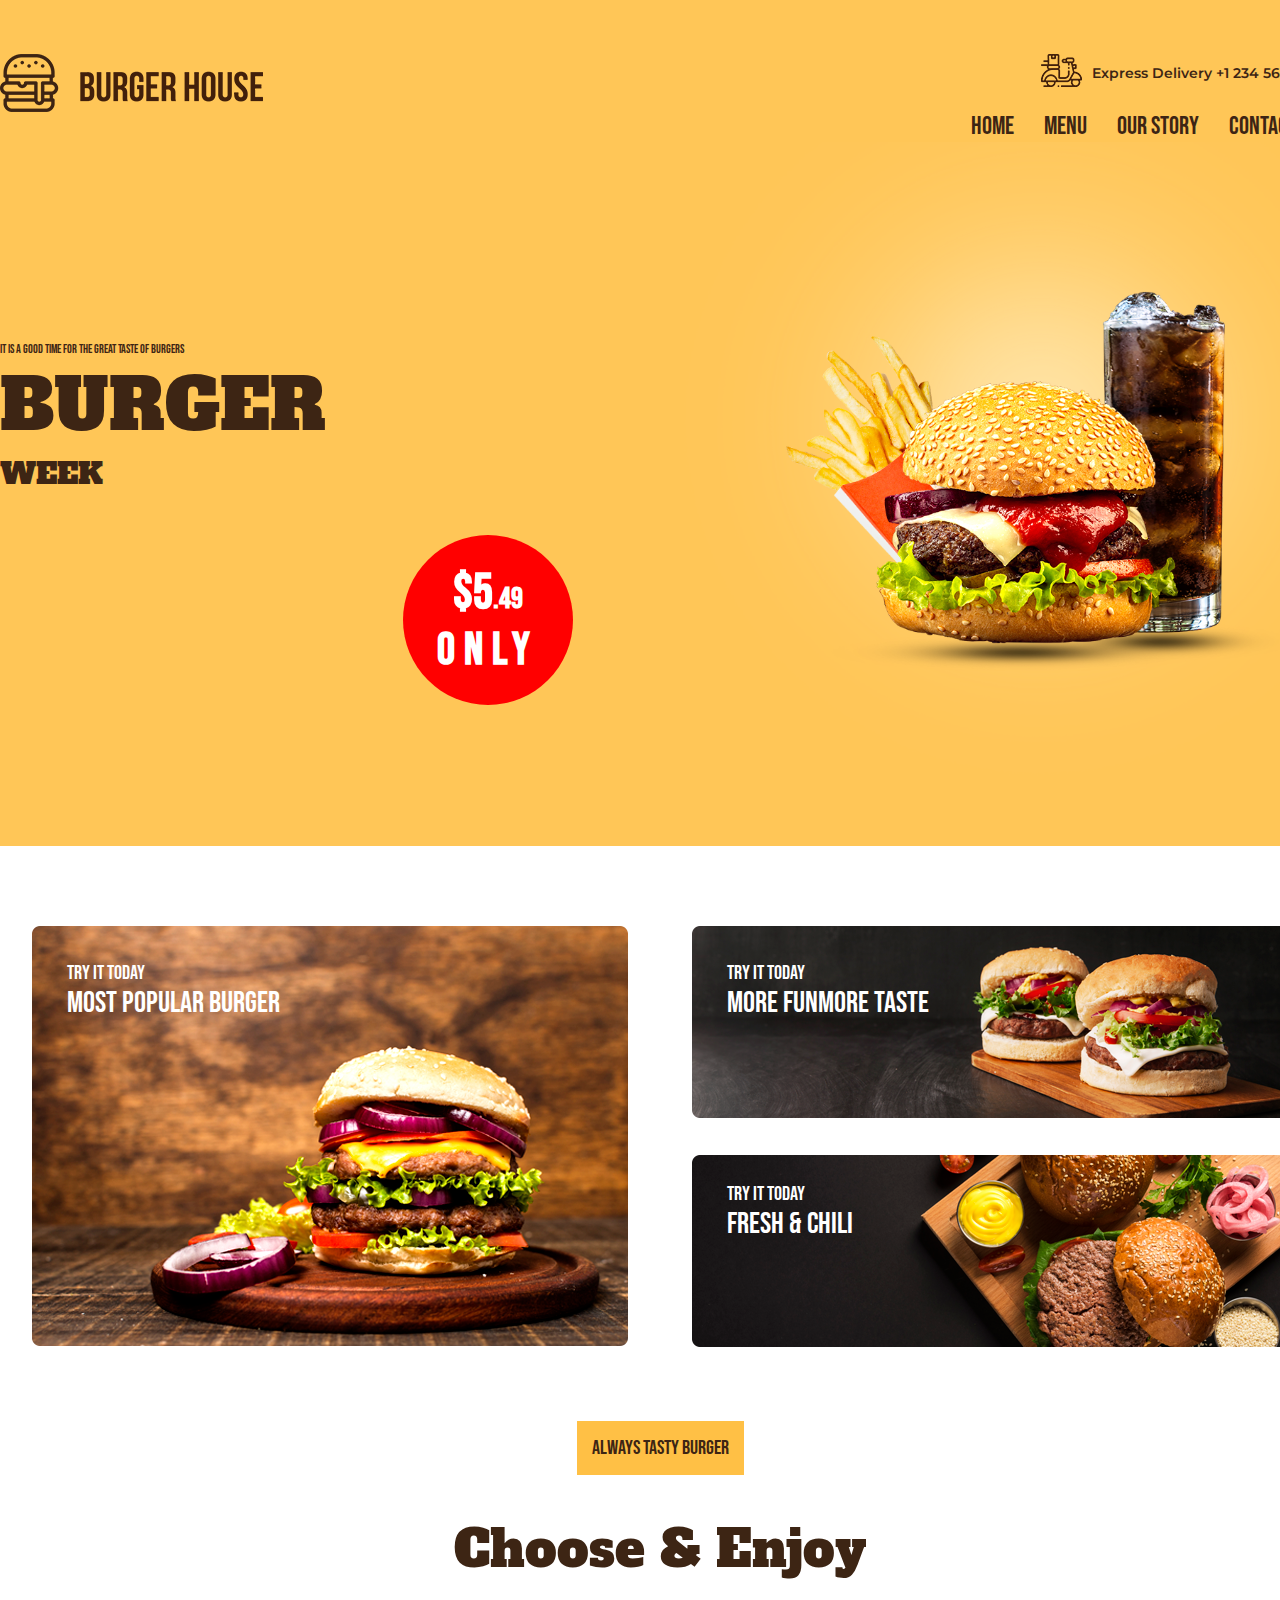
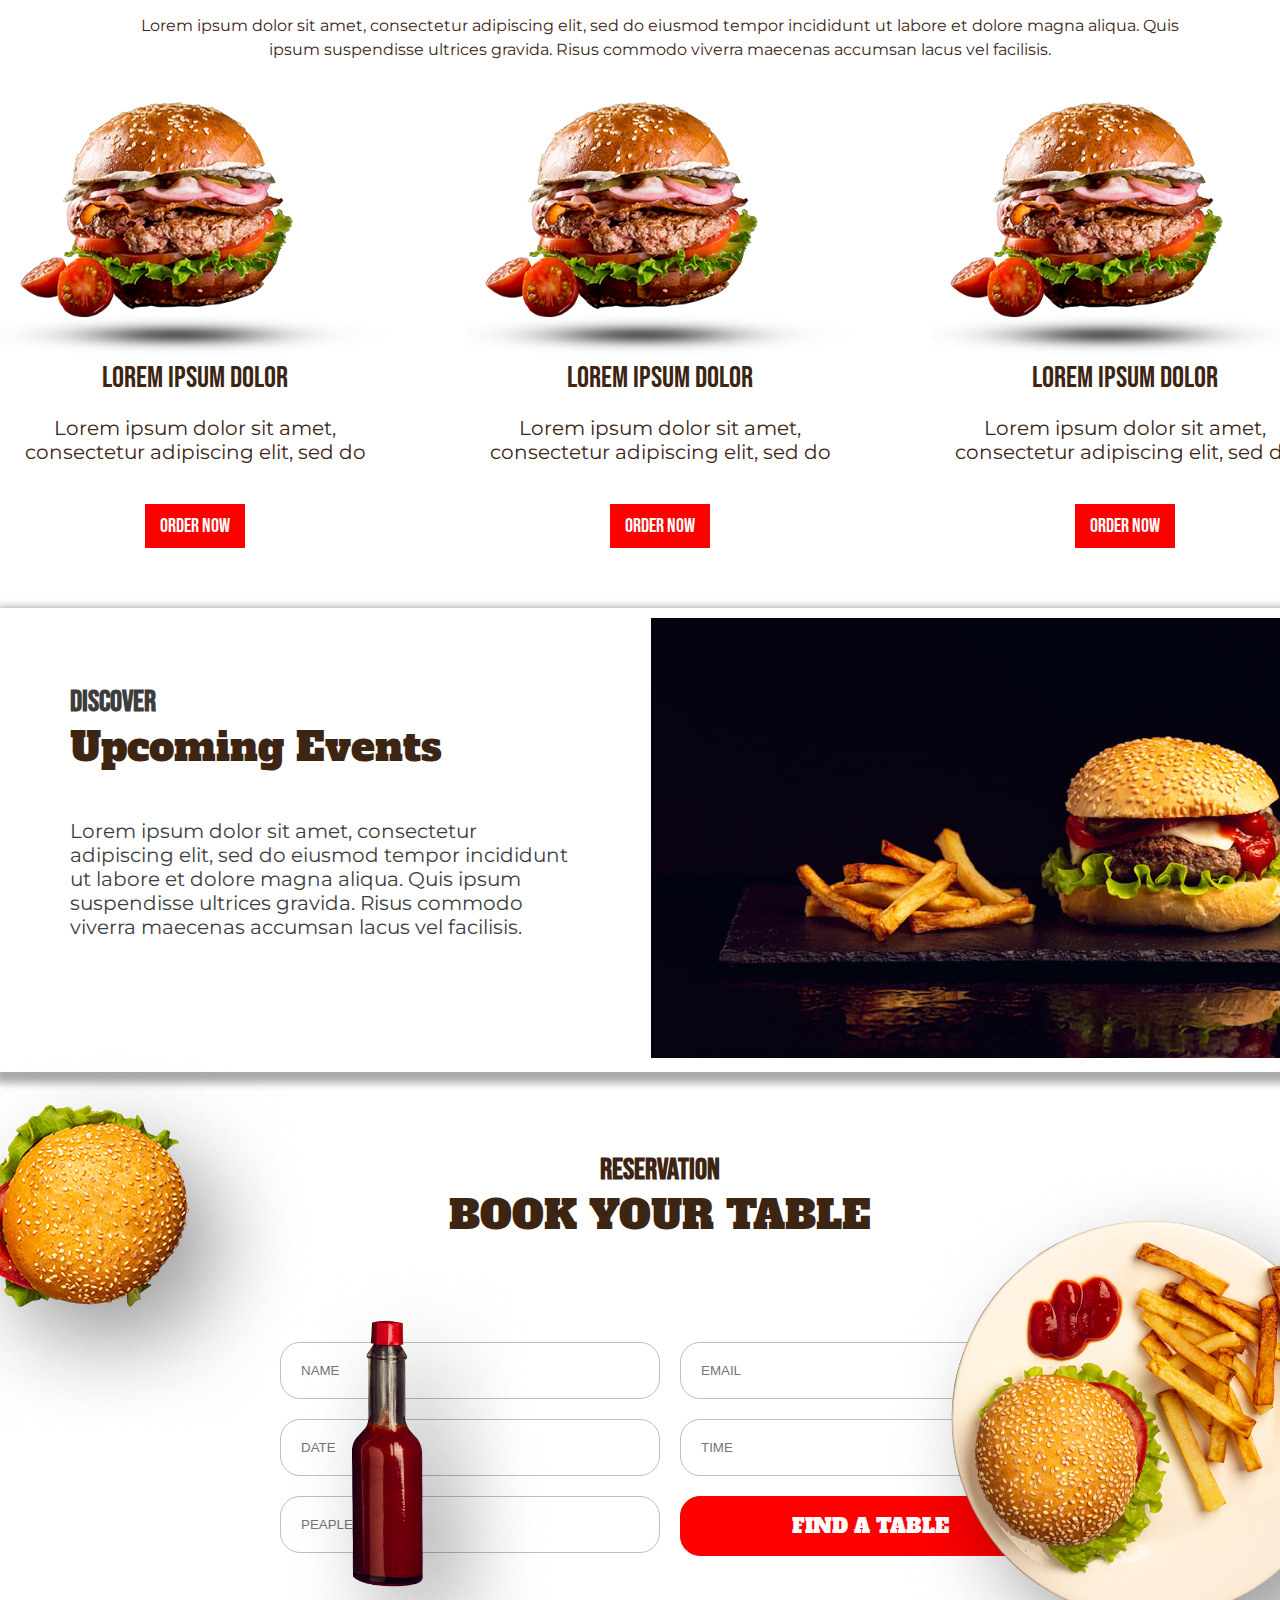
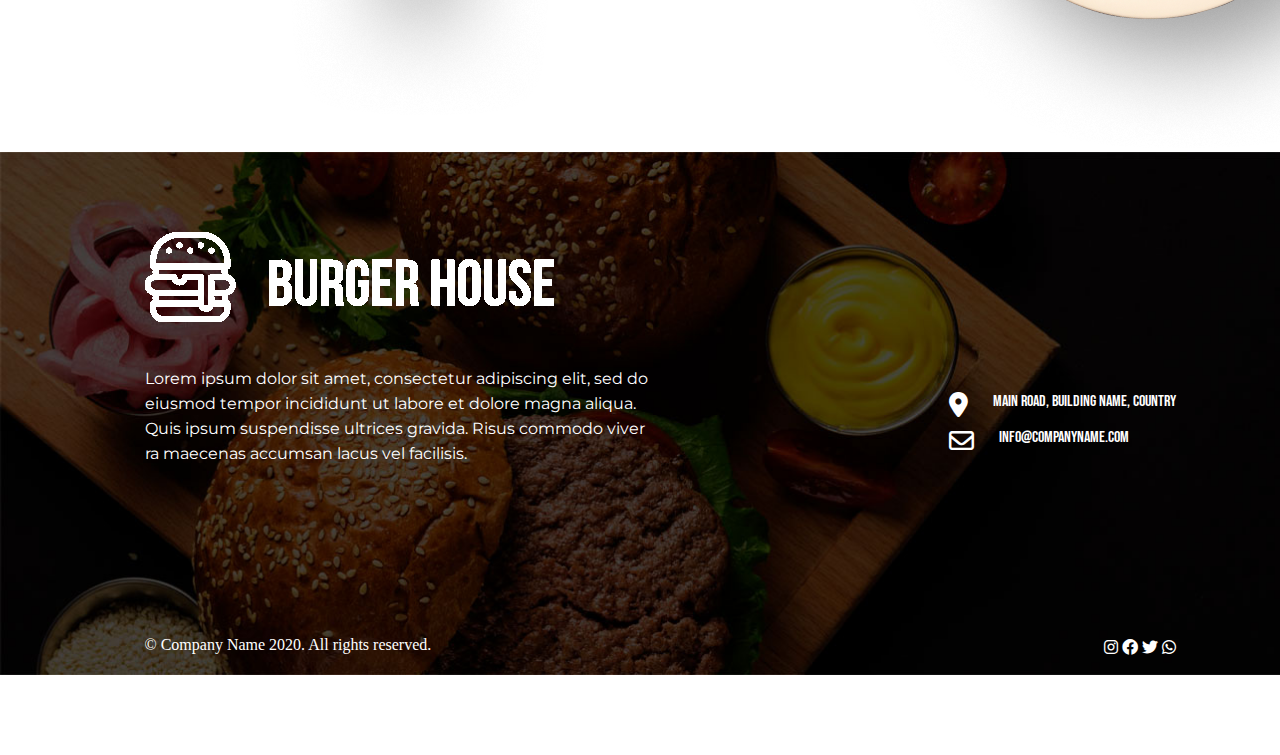
<file: Food-cut/index.html>
<!DOCTYPE html>
<html lang="en">
<head>
    <meta charset="UTF-8">
    <meta http-equiv="X-UA-Compatible" content="IE=edge">
    <meta name="viewport" content="width=device-width, initial-scale=1.0">
    <!-- GOOGLE FONTS--------- -->
    <link rel="preconnect" href="https://fonts.googleapis.com">
    <link rel="preconnect" href="https://fonts.gstatic.com" crossorigin>
    <link href="https://fonts.googleapis.com/css2?family=Alfa+Slab+One&family=Bebas+Neue&family=Montserrat:wght@300;400;500;600;700;800&display=swap" rel="stylesheet">
    <title>Food-Cut</title>
    <link rel="stylesheet" href="css/all.min.css">
    <link rel="stylesheet" href="css/style.css">
</head>
<body>
    <!-- ----------NAVBAR PART START---------- -->
<nav id="navbar">
    <div class="container">
        <div class="nav-wrapper">
            <div class="nav-left">
                <img src="images/LOGO.png" alt="LOGO">
            </div>
            <div class="nav-right">
                <div class="right-logo-wrapper">
                    <div class="right-logo">
                        <img src="images/LOGO2.png" alt="">  
                    </div>
                    <div class="right-logo-text">
                        <p>Express Delivery +1 234 567 890</p>
                    </div>
                </div>
                <div class="nav-item">
                    <ul>
                        <li><a href="">HOME</a></li>
                        <li><a href="">Menu</a></li>
                        <li><a href="">Our Story  </a></li>
                        <li><a href="">Contact Us</a></li> 
                    </ul>
                </div>
            </div>
        </div>
    </div>
</nav>
<!-- ----------NAVBAR PART END---------- -->    

<!-- ---------BANNER PART START---------- -->
<section id="banner">
    <div class="container">
        <div class="banner-wrapper">
            <div class="banner-left">
                <p>It is a good time for the great taste of burgers</p>
                <h1>Burger</h1>
                <h4>Week</h4>
            </div>
            <div class="banner-right">
                <div class="banner-img">
                    <img src="images/coc.png" alt="">
                </div>
            </div>
        </div>
    </div>
</section>
<!-- ---------BANNER PART END---------- --> 


<!-- ---------PRICE PART START---------- --> 
<section id="price">
    <div class="container">
        <div class="overly">
            <div class="number">
                <p> <span>$5</span>.49</p> 
                <h2> Only</h2>
            </div>
        </div>
    </div>
</section>


<!-- ---------PRICE PART END---------- --> 



  
<!-- ----------TODAY PART START---------- -->
<section id="today">
    <div class="container">
        <div class="today-wrapper">
            <div class="today-left">
                <div class="left-img">
                    <img src="images/part-2.png" alt="part">
                    
                </div>
                <div class="left-img-text">
                    <h4>Try it today</h4>
                    <p>Most Popular Burger</p>
                </div>
            </div>
            <div class="today-right">
               <div class="right-img-1">
                <img src="images/part-21.png" alt="">
                
               </div>
               <div class="left-img-text">
                <h4>Try it today</h4>
                <p>More funmore taste</p>
            </div>
                <div class="saifullah">
                    <div class="right-img-2">
                        <img src="images/part-23.png" alt="">
                    </div>
                    <div class="left-img-text-bottom">
                            <h4>Try it today</h4>
                            <p> Fresh & Chili</p>
                    </div>
                </div>
            </div>
        </div>
    </div>
</section>
<!-- ----------TODAY PART END---------- -->   

<!-- ----------ENJOY PART START---------- -->
<section id="enjoy">
    <div class="container">
        <div class="text-btn">
            <button><a href="#"> Always Tasty Burger </a></button>
            <h2>Choose & Enjoy</h2>
            <p>Lorem ipsum dolor sit amet, consectetur adipiscing elit, sed do eiusmod tempor incididunt ut labore et dolore magna aliqua. Quis ipsum suspendisse ultrices gravida. Risus commodo viverra maecenas accumsan lacus vel facilisis. </p>
        </div>
    </div>
</section>

<!-- ----------ENJOY PART END---------- -->   
<!-- ----------ORDER PART START---------- -->
<section id="brger">
    <div class="container">

        <div class="burger-wrapper">
            <div class="burger-item">
                <div class="burger-img">
                    <img src="images/burger.png" alt="">
                </div>
                <div class="burger-text">
                    <h2>Lorem ipsum dolor</h2>
                    <p>Lorem ipsum dolor sit amet, consectetur adipiscing elit, sed do</p>
                    <button><a href="#">Order Now</a></button>
                </div>
            </div>  
            <div class="burger-item">
                <div class="burger-img">
                    <img src="images/burger.png" alt="">
                </div>
                <div class="burger-text">
                    <h2>Lorem ipsum dolor</h2>
                    <p>Lorem ipsum dolor sit amet, consectetur adipiscing elit, sed do</p>
                    <button><a href="#">Order Now</a></button>
                </div>
            </div>
            <div class="burger-item">
                <div class="burger-img">
                    <img src="images/burger.png" alt="">
                </div>
                <div class="burger-text">
                    <h2>Lorem ipsum dolor</h2>
                    <p>Lorem ipsum dolor sit amet, consectetur adipiscing elit, sed do</p>
                    <button><a href="#">Order Now</a></button>
                </div>
            </div>
        </div>
    </div>
</section>
    
<!-- ----------ORDER PART END---------- -->
<!-- ----------DISCOVER PART START---------- -->
<section id="discover">
    <div class="container">
        <div class="shadow">
            <div class="shadow-wrapper">
                <div class="shadow-text">
                    <h5>Discover</h5>
                    <h2>Upcoming Events</h2>
                    <p>Lorem ipsum dolor sit amet, consectetur adipiscing elit, sed do eiusmod tempor incididunt ut labore et dolore magna aliqua. Quis ipsum suspendisse ultrices gravida. Risus commodo viverra maecenas accumsan lacus vel facilisis. </p>
                </div>
                <div class="shadow-img">
                    <img src="images/img-Recovered.jpg" alt="">
                </div>
            </div>
        </div>
    </div>
</section>
    
<!-- ----------DISCOVER PART END---------- -->
<!-- ----------BOOK PART START---------- -->
    <section id="book">
        <div class="container">
            <div class="book-text">
                <h5>Reservation</h5>
                <h2>Book your table</h2>
            </div>
            <form action="">
                <div class="input-row">
                    <div class="input-grup">
                        <input type="text" placeholder="NAME">
                    </div>
                    <div class="input-grup">
                        <input type="email" placeholder="EMAIL">
                    </div>
                </div>
                <div class="input-row">
                    <div class="input-grup">
                        <input type="text" placeholder="DATE">
                    </div>
                    <div class="input-grup">
                        <input type="text" placeholder="TIME">
                    </div>
                </div>
                <div class="input-row">
                    <div class="input-grup">
                        <input type="number" placeholder="PEAPLE">
                    </div>
                    <div class="input-grup">
                        <button class="input-btn"><a href="">  Find A Table   </a></button>
                    </div>
                </div>
            </form>
        </div>
            <div class="left-book-img">
                <img src="images/book1.png" alt="book1">
            </div> 
            <div class="meddil-book-img">
                <img src="images/book2.png" alt="book1">
            </div>
            <div class="right-book-img">
                <img src="images/book3.png" alt="book1">
            </div>
    </section>
<!-- ----------BOOK PART END---------- -->
<!-- ----------FOOTER PART START---------- -->

    <footer id="footer">
        <div class="container">
            <div class="footer-img">
               <div class="footer-wrapper">
                <div class="footer-left">
                    <div class="left-logo">
                        <img src="images/bottom-logo.png" alt="">
                    </div>
                    <div class="left-text">
                        <p>Lorem ipsum dolor sit amet, consectetur adipiscing elit, sed do eiusmod tempor incididunt ut labore et dolore magna aliqua. Quis ipsum suspendisse ultrices gravida. Risus commodo viver ra maecenas accumsan lacus vel facilisis. </p>
                        <span>© Company Name 2020. All rights reserved.</span>
                    </div>
               </div>
               <div class="footer-right">
                    <div class="icon-wrapper">
                        <div class="location-icon">
                            <i class="fa-solid fa-location-dot"></i>
                        </div>
                        <div class="location-ditails">
                            <p>Main Road, Building Name, Country</p>
                        </div>
                    </div>
                    <div class="icon-wrapper">
                        <div class="location-icon">
                            <i class="fa-regular fa-envelope"></i>
                        </div>
                        <div class="location-ditails">
                            <p>info@companyname.com</p>
                        </div>
                    </div>
                    <div class="icon-part">
                        <i class="fa-brands fa-instagram"></i>
                        <i class="fa-brands fa-facebook"></i>
                        <i class="fa-brands fa-twitter"></i>
                        <i class="fa-brands fa-whatsapp"></i>
                    </div>   
               </div>
               </div>
            </div>
        </div>
    </footer>
<!-- ----------FOOTER PART END---------- -->
    
</body>
</html>
</file>
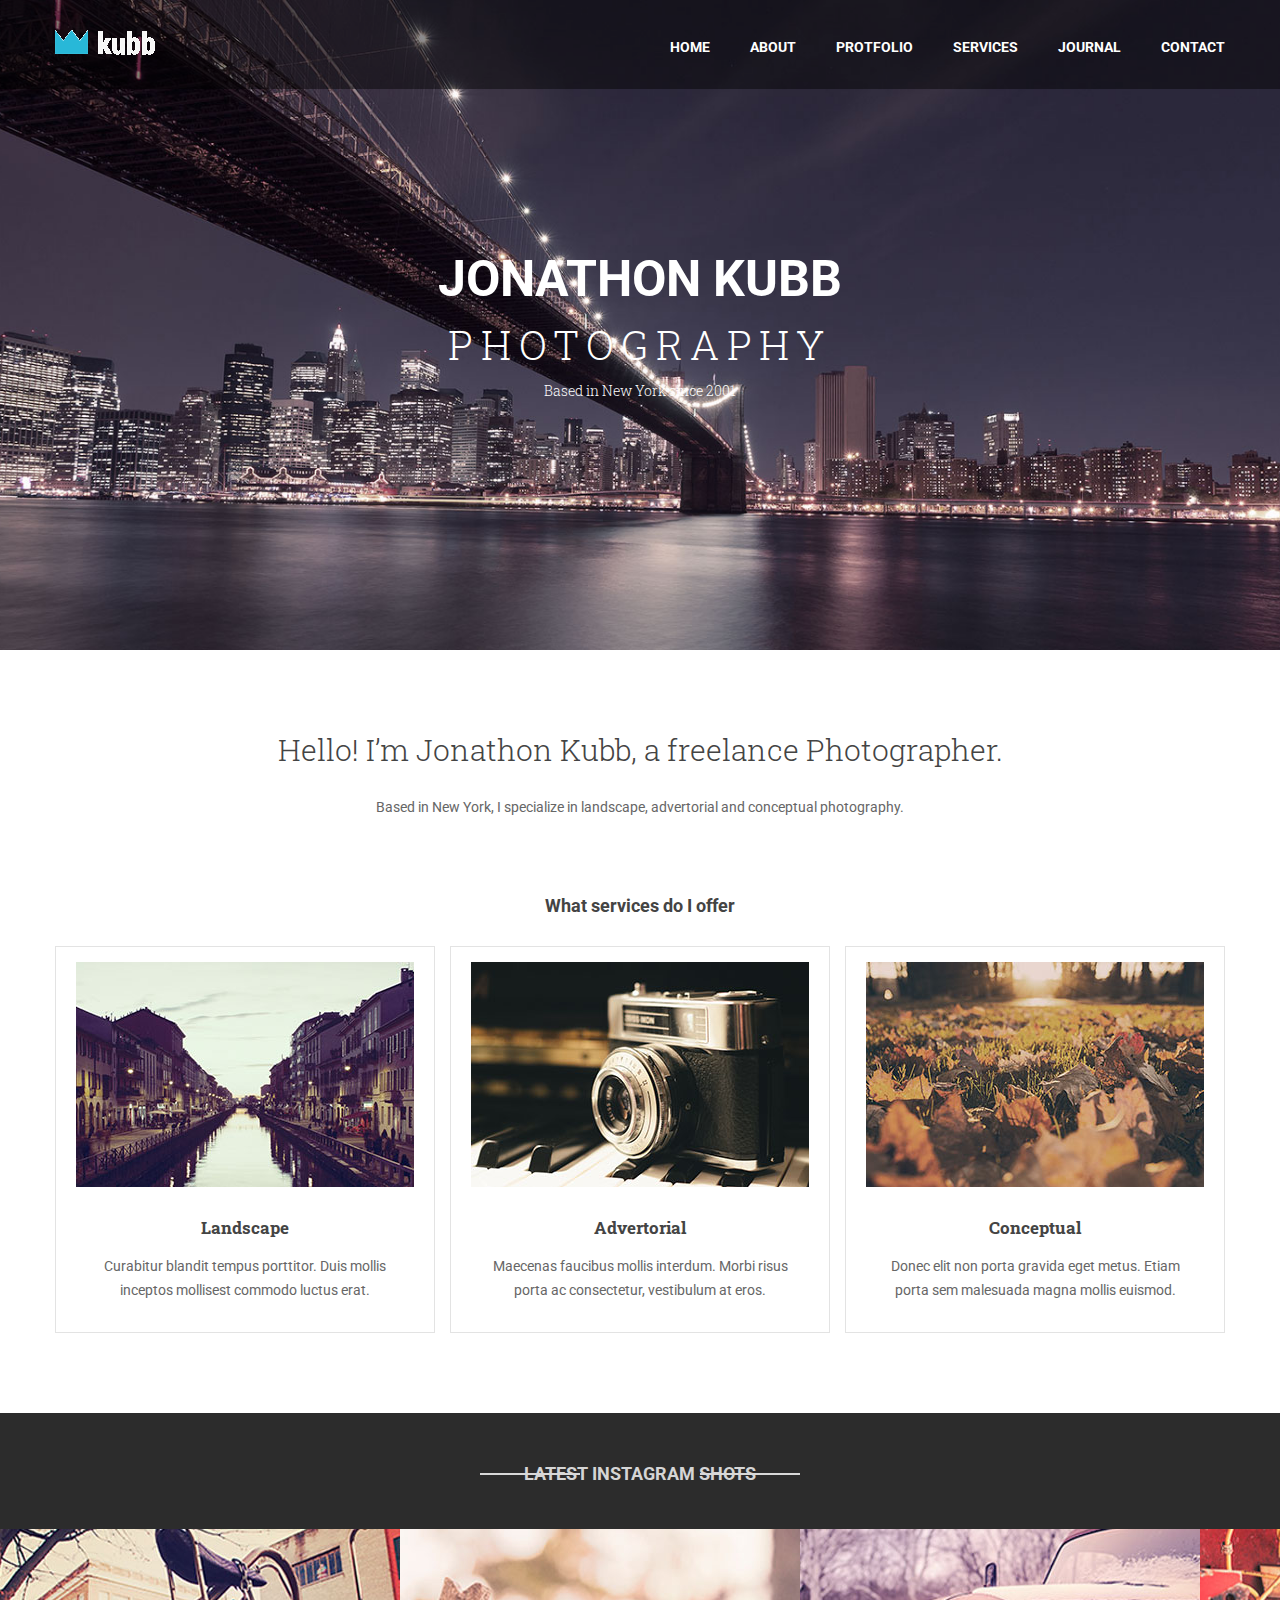
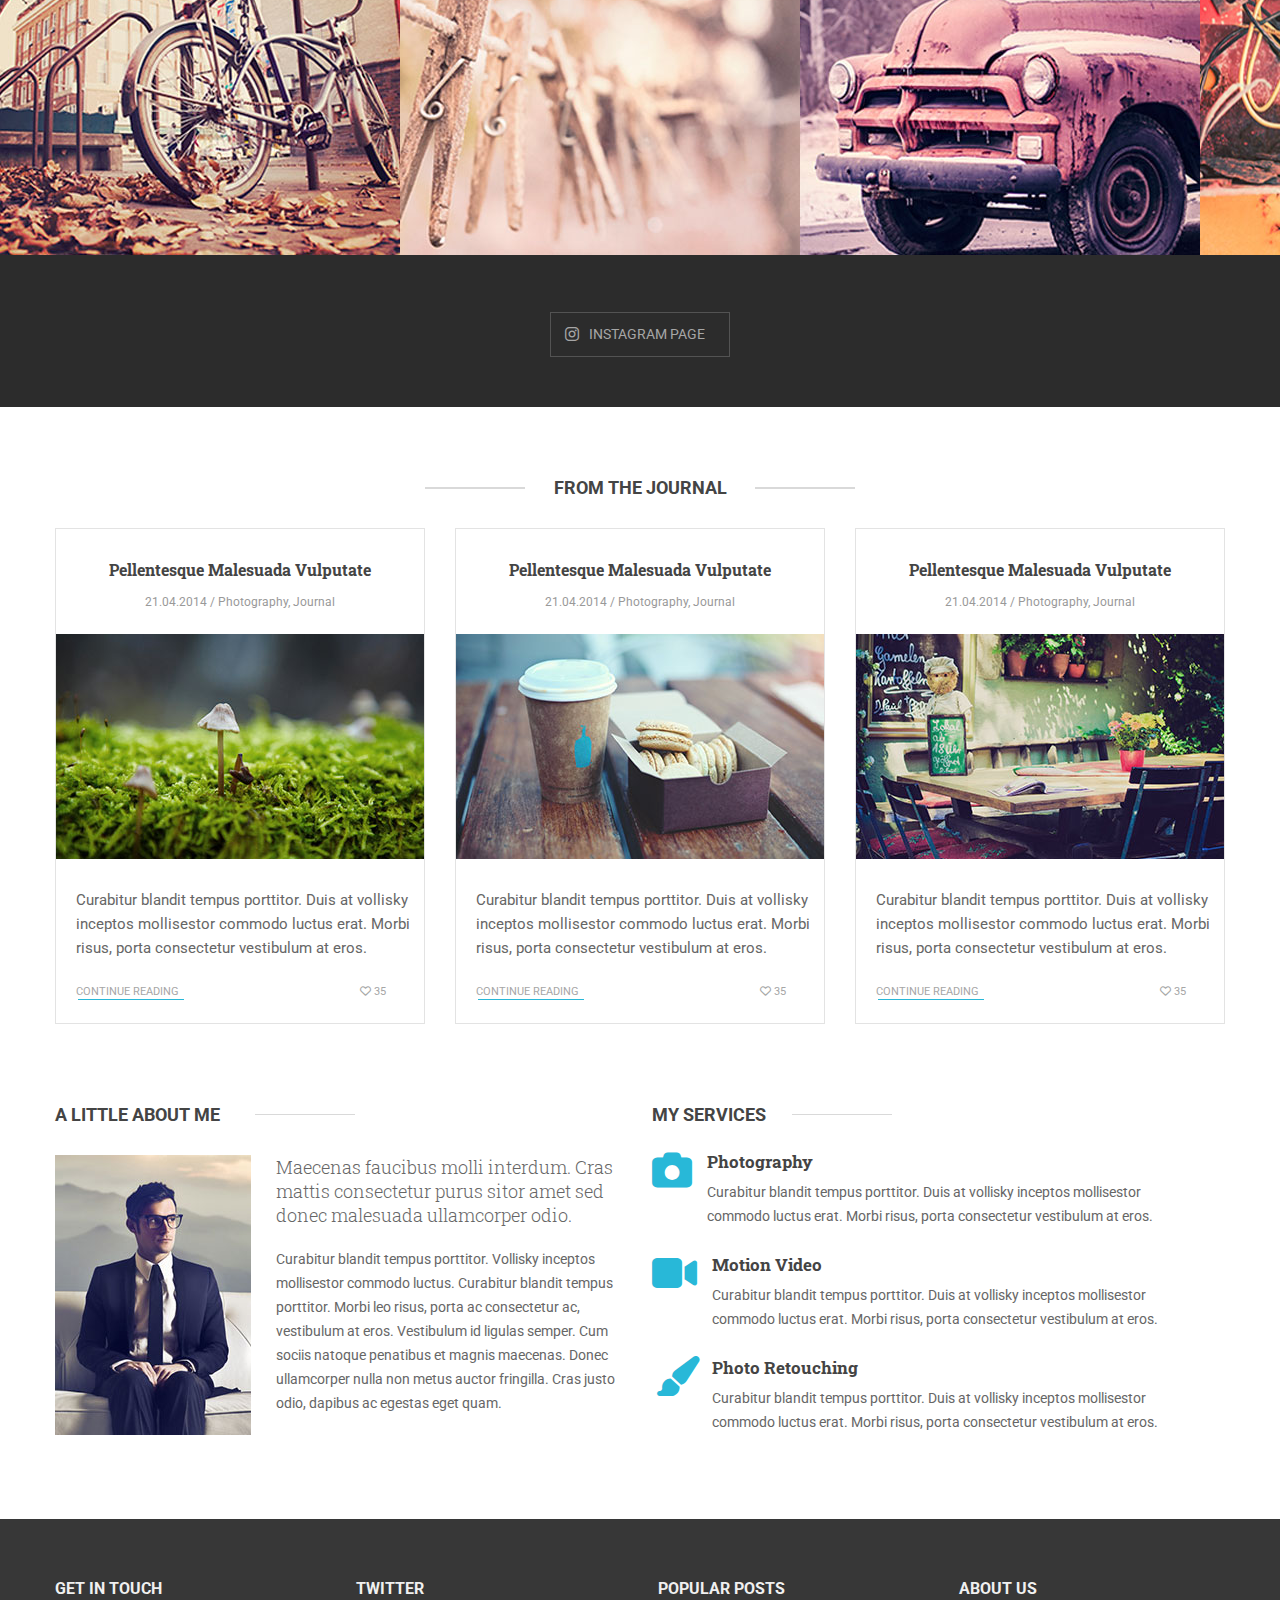
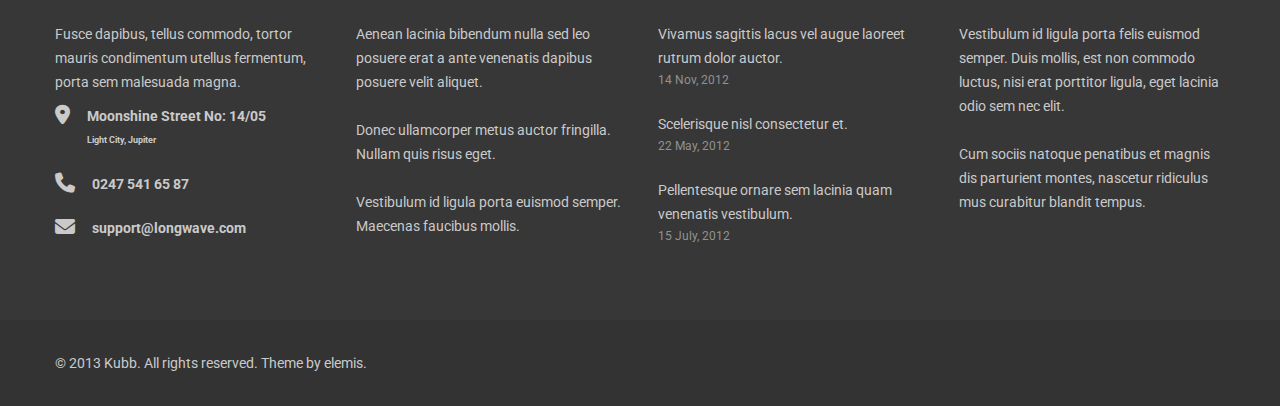
<file: kubb-project/index.html>
<!DOCTYPE html>
<html lang="en">
<head>
    <meta charset="UTF-8">
    <meta http-equiv="X-UA-Compatible" content="IE=edge">
    <meta name="viewport" content="width=device-width, initial-scale=1.0">
    <title>Kubb</title>
    <!-- GOOGLE FONT -->
    <link rel="preconnect" href="https://fonts.googleapis.com">
    <link rel="preconnect" href="https://fonts.gstatic.com" crossorigin>
    <link href="https://fonts.googleapis.com/css2?family=Roboto+Slab:wght@300;400;500;600;700;800&family=Roboto:wght@300;  400;500;700;900&display=swap" rel="stylesheet">
    <link rel="stylesheet" href="css/style.css">
    <link rel="stylesheet" href="css/all.min.css">
    </head>
<body>


<!-- ==========----MENUBAR PART START-----======== -->
        <section id="navbar">
            <div class="container">
              <div class="nav-wrapper">
                <div class="nav-logo">
                    <img src="images/kubb-(logo).png" alt="kubb-(logo)">
                </div>
                <div class="nav-menu">
                    <ul>
                        <li> <a href="">HOME</a> </li>
                        <li> <a href="">ABOUT</a> </li>
                        <li> <a href="">PROTFOLIO</a> </li>
                        <li> <a href="">SERVICES</a> </li>
                        <li> <a href="">JOURNAL</a> </li>
                        <li> <a href="">CONTACT</a> </li>
                    </ul>
                </div>
              </div>

            </div>
        </section>
<!-- ==========----MENUBAR PART END-----======== -->  
<!-- ==========----BACKGROUND PART START-----======== -->
        <section id="background">
            <div class="container">
                <div class="bg-text">
                    <h1>Jonathon Kubb</h1>
                    <h3>Photography</h3>
                    <p>Based in New York since 2001</p>
                </div>
            </div>
        </section>
<!-- ==========----BACKGROUND PART END-----======== -->        
        
<!-- ==========----HELLO PART START-----======== -->
        <section id="hello">
            <div class="container">
                <div class="hello-text">
                    <h2>Hello! I’m Jonathon Kubb, a freelance Photographer.</h2>
                    <p>Based in New York, I specialize in landscape, advertorial and conceptual photography. </p>
                </div>
            </div>
        </section>
<!-- ==========----HELLO PART END-----======== -->   

<!-- ==========----SERVICES PART START-----======== -->
        <section id="services">
            <div class="container">
                <div class="service-top">
                    <h2>What services do I offer</h2>
                </div>
                <div class="service-wrapper">
                    <div class="service-part">
                        <div class="service-img">
                            <img src="images/kubb-(service).jpg" alt="kubb-(service)">
                        </div>
                        <div class="service-details">
                            <h2>Landscape</h2>
                            <p>Curabitur blandit tempus porttitor. Duis mollis inceptos mollisest commodo luctus erat. </p>
                        </div>
                    </div>
                    <div class="service-part">
                        <div class="service-img">
                            <img src="images/kubb-(service2).jpg" alt="kubb-(service)">
                        </div>
                        <div class="service-details">
                            <h2>Advertorial </h2>
                            <p>Maecenas faucibus mollis interdum. Morbi risus porta ac consectetur, vestibulum at eros. </p>
                        </div>
                    </div>
                    <div class="service-part">
                        <div class="service-img">
                            <img src="images/kubb-(service3).jpg" alt="kubb-(service)">
                        </div>
                        <div class="service-details">
                            <h2>Conceptual</h2>
                            <p>Donec elit non porta gravida eget metus. Etiam porta sem malesuada magna mollis euismod. </p>
                        </div>
                    </div>
                </div>

            </div>
        </section>
        <!-- ==========----SERVICES PART END-----======== -->
        <!-- ==========----INSTAGRAM PART START-----======== -->

        <section id="instagram">
            <div class="latest">
                <h2>Latest ınstagram shots</h2>
                <div class="aftar">

                </div>
            </div>
            <div class="instagram-img">
                <img src="images/kubb-(instagram1).jpg" alt="kubb-(instagram1)">
                <img src="images/kubb-(instagram2).jpg" alt="kubb-(instagram2)">
                <img src="images/kubb-(instagram3).jpg" alt="kubb-(instagram3)">
                <img src="images/kubb-(instagram4).jpg" alt="kubb-(instagram4)">
            </div>
            <div class="instagram-logo">
                <div class="ins-wrapper">
                    <i class="fa-brands fa-instagram"></i>
                    <h3>Instagram page</h3>
                </div>

            </div>

        </section>
        <!-- ==========----INSTAGRAM PART END-----======== -->
         <!-- ==========----FROM PART START-----======== -->
         <section id="from">
            <div class="container">
                <div class="journal">
                    <h2>From the Journal</h2>
                    <div class="aftar">

                    </div>
                </div>
               <div class="form-part-wrapper">
                <div class="from-part">
                    <div class="from-1st">
                        <h2>Pellentesque  Malesuada Vulputate</h2>
                        <p>21.04.2014  /  Photography, Journal</p>
                    </div>
                    <div class="from-img">
                        <img src="images/kubb-(form1).jpg" alt="kubb-(form1)">
                    </div>
                    <div class="form-2nd">
                        <p>Curabitur blandit tempus porttitor. Duis at vollisky inceptos mollisestor commodo luctus erat. Morbi  risus, porta consectetur vestibulum at eros.</p>
                    </div>
                    <div class="form-icon-wrapper">
                        <div class="form-bottom">
                            <p> Continue Reading</p>
                            <div class="form-after">
    
                                
                            </div>
                        </div>
                        <div class="form-icon">
                            <i class="fa-sharp fa-regular fa-heart"></i>
                            <span>35</span>
                        </div>
                    </div>
                
                </div>
                <div class="from-part">
                    <div class="from-1st">
                        <h2>Pellentesque  Malesuada Vulputate</h2>
                        <p>21.04.2014  /  Photography, Journal</p>
                    </div>
                    <div class="from-img">
                        <img src="images/kubb-(from2).jpg" alt="kubb-(from2)">
                    </div>
                    <div class="form-2nd">
                        <p>Curabitur blandit tempus porttitor. Duis at vollisky inceptos mollisestor commodo luctus erat. Morbi  risus, porta consectetur vestibulum at eros.</p>
                    </div>
                    <div class="form-icon-wrapper">
                        <div class="form-bottom">
                            <p> Continue Reading</p>
                            <div class="form-after">
    
                                
                            </div>
                        </div>
                        <div class="form-icon">
                            <i class="fa-sharp fa-regular fa-heart"></i>
                            <span>35</span>
                        </div>
                    </div>
                
                </div>
                <div class="from-part">
                    <div class="from-1st">
                        <h2>Pellentesque  Malesuada Vulputate</h2>
                        <p>21.04.2014  /  Photography, Journal</p>
                    </div>
                    <div class="from-img">
                        <img src="images/kubb-(from3).jpg" alt="kubb-(from3)">
                    </div>
                    <div class="form-2nd">
                        <p>Curabitur blandit tempus porttitor. Duis at vollisky inceptos mollisestor commodo luctus erat. Morbi  risus, porta consectetur vestibulum at eros.</p>
                    </div>
                    <div class="form-icon-wrapper">
                        <div class="form-bottom">
                            <p> Continue Reading</p>
                            <div class="form-after">
    
                                
                            </div>
                        </div>
                        <div class="form-icon">
                            <i class="fa-sharp fa-regular fa-heart"></i>
                            <span>35</span>
                        </div>
                    </div>
                
                </div>
               </div>
            </div>
            
         </section>
<!-- ==========----FROM PART END-----======== -->

<!-- ==========----ABOUT ME PART START-----======== -->
         <section id="about">
            <div class="container">
                <div class="about-part-wrapper">
                    <div class="about-part">
                        <div class="about-me">
                            <h2>A little about me</h2>
                            <div class="me-after">
                            
                            </div>
                        </div>
                     <div class="about-me-wrapper">
                        <div class="about-img">
                            <img src="images/kubb-(me).jpg" alt="">
                        </div>
                        <div class="me-details">
                            <h3>Maecenas faucibus molli interdum. Cras mattis consectetur purus sitor amet sed donec malesuada ullamcorper odio.</h3>
                            <p>Curabitur blandit tempus porttitor. Vollisky inceptos mollisestor commodo luctus. Curabitur blandit tempus porttitor. Morbi leo risus, porta ac consectetur ac, vestibulum at eros. Vestibulum id ligulas semper. Cum sociis natoque penatibus et magnis maecenas. Donec ullamcorper nulla non metus auctor fringilla. Cras justo odio, dapibus ac egestas eget quam.</p>
                        </div>
                     </div>
                    </div> 
                    <div class="about-part">
                        <div class="my-service">
                            <h2>My Services</h2>
                            <div class="my-after">
                            
                            </div>
                        </div>
                    <div class="photograph-wrapper">
                        <div class="photo-icon">
                            <i class="fa-solid fa-camera"></i>
                         </div>
                         <div class="photograph">
                            <h3>Photography</h3>
                            <p> Curabitur blandit tempus porttitor. Duis at vollisky inceptos mollisestor commodo luctus erat. Morbi  risus, porta consectetur vestibulum at eros.</p>
                         </div>
                    </div> 
                    <div class="photograph-wrapper">
                        <div class="photo-icon">
                            <i class="fa-solid fa-video"></i>
                         </div>
                         <div class="photograph">
                            <h3>Motion Video</h3>
                            <p> Curabitur blandit tempus porttitor. Duis at vollisky inceptos mollisestor commodo luctus erat. Morbi  risus, porta consectetur vestibulum at eros.</p>
                         </div>
                    </div> 
                    <div class="photograph-wrapper">
                        <div class="photo-icon">
                            <i class="fa-solid fa-paintbrush"></i>
                         </div>
                         <div class="photograph">
                            <h3>Photo Retouching</h3>
                            <p> Curabitur blandit tempus porttitor. Duis at vollisky inceptos mollisestor commodo luctus erat. Morbi  risus, porta consectetur vestibulum at eros.</p>
                         </div>
                    </div>

                    </div>
                </div>
                
            </div>
         </section>



<!-- ==========----ABOUT ME PART END-----======== -->



<!-- ==========----FOOTER PART START-----======== -->  
         <footer id="footer">
            <div class="container">
              <div class="footer-wrapper">
                <div class="footer-1st">
                    <h3>Get In Touch</h3>
                    <p>Fusce dapibus, tellus commodo, tortor mauris condimentum utellus fermentum, porta sem malesuada magna. </p>
                    <div class="photograph-wrapper1">
                        <div class="footer-icon">
                            <i class="fa-solid fa-location-dot"></i>
                         </div>
                         <div class="footer-text">
                            <h4>Moonshine Street No: 14/05 </h4>
                            <h6 >Light City, Jupiter</h6>
                         </div>
                    </div> 
                     <div class="photograph-wrapper1">
                        <div class="footer-icon">
                            <i class="fa-solid fa-phone"></i>
                         </div>
                         <div class="footer-text">
                            <h4>0247 541 65 87</h4>
                         </div>
                    </div> 
                     <div class="photograph-wrapper1">
                        <div class="footer-icon">
                            <i class="fa-solid fa-envelope"></i>
                         </div>
                         <div class="footer-text">
                            <h4>support@longwave.com</h4>
                         </div>
                    </div> 
                    
                </div>
                 <div class="footer-1st">
                    <h3>Twitter</h3>
                    <p>Aenean lacinia bibendum nulla sed leo posuere erat a ante venenatis dapibus posuere velit aliquet. </p>
                   <p>Donec ullamcorper metus auctor fringilla. Nullam quis risus eget.</p>
                   <p>Vestibulum id ligula porta  euismod semper. Maecenas faucibus mollis.</p>
                   
                    
                </div>
                 <div class="footer-1st">
                    <h3>Popular Posts</h3>
                   <div class="part3re">
                    <p>Vivamus sagittis lacus vel augue laoreet rutrum dolor auctor.</p>
                    <span>14 Nov, 2012 </span>
                   </div>
                   <div class="part3re">
                    <p>Scelerisque nisl consectetur et.</p>
                    <span>22 May, 2012  </span>
                   </div>
                   <div class="part3re">
                    <p>Pellentesque ornare sem lacinia quam venenatis vestibulum. </p>
                    <span>15 July, 2012  </span>
                   </div>
                   
                    
                </div>
                 <div class="footer-1st">
                    <h3>About Us</h3>
                    <p>Vestibulum id ligula porta felis euismod semper. Duis mollis, est non commodo luctus, nisi erat porttitor ligula, eget lacinia odio sem nec elit. 
                    </p>
                   <p>Cum sociis natoque penatibus et magnis dis parturient montes, nascetur ridiculus mus curabitur blandit tempus.</p>  
                </div>
              </div>
            </div>
         </footer>

<!-- ==========----FOOTER PART END-----======== -->
<!-- ==========----LAST PART START-----======== -->
         <section id="last-part">
            <div class="container">
                <p>© 2013 Kubb. All rights reserved. Theme by elemis.</p>
            </div>
         </section>
<!-- ==========----LAST PART END-----======== -->
        
</body>
</html>
</file>
<file: Food-cut/css/style.css>
/* =======COMMON CSS START====== */
*{
    margin: 0;
    padding: 0;
    box-sizing: border-box;
}
a{
    text-decoration: none;
    display: inline-block;
}
ul, ol{
    list-style: none;
}
.container{
    width: 1320px;
    margin: 0 auto;
}
.body{
    background: #fefefe;
}





/* =======COMMON CSS END====== */

/* =======NAVBAR CSS START====== */
#navbar{
    background: #ffc657;
    /* position: absolute; */
    padding-top: 54px;
    /* padding-bottom: 80px; */
    /* width: 100%; */
}
.nav-wrapper{
    display: flex;
    justify-content: space-between;
}
.right-logo-wrapper{
    display: flex;
    margin-right: 0;
    padding-right: 0;
    justify-content: right;

}
.right-logo-text{
    padding-top: 10px;
    padding-left: 10px;
}
.right-logo-text p{
    color: #3d2514;
    font-family : 'Montserrat', sans-serif;
    font-weight: 600;
    font-size: 14px;
}
.nav-item ul{
    display: flex;
    padding-top: 20px;
}
.nav-item ul li{
    margin-left: 30px;
    text-transform: uppercase;
}
.nav-item ul li a{
    color: #3d2514;
    font-family : 'Bebas Neue', cursive;
    font-weight: 300;
    font-size: 25px;
    transition: all linear 0.5s;
}
.nav-item ul li a:hover{
    color: red;
}
/* =======NAVBAR CSS END====== */


/* =======BANNER CSS START====== */
#banner{
    position: relative;
    /* position: relative; */
    /* padding-top: 80px; */
    background: #ffc657;
}
.banner-wrapper{
    display: flex;
    justify-content: space-between;
}
.banner-left{
    padding-top: 200px;
}
.banner-left p{
    font-family : 'Bebas Neue', cursive;
    font-weight: 400;
    font-size: 12px;
    color: #3d2514;
}
.banner-left h1{
    font-family : 'Alfa Slab One', cursive;
    font-weight: 400;
    font-size: 70px;
    color: #3d2514;
    text-transform: uppercase;
}
.banner-left h4{
    font-family : 'Alfa Slab One', cursive;
    font-weight: 400;
    font-size: 30px;
    color: #3d2514;
    text-transform: uppercase;
}
.banner-img img{
    height: 700px;
}

/* =======BANNER CSS END====== */

/* =======PRICE CSS START====== */
#price{
    /* position: relative; */
}
.overly {
    top: 535px;
    right: 707px;
    position: absolute;
    height: 170px;
    width: 170px;
    background: red;
    border-radius: 50%;
    text-align: center;
    padding: 10px 10px;
    font-size: 30px;
    color: #fff;
}
.number{
    position: absolute;
    left: 50%;
    top: 50%;
    transform: translate(-50%, -50%);
}
.number p{
    font-family : 'Bebas Neue', cursive;
    font-weight: 600;
}
.number p span{
    font-size: 50px;

}
.number h2{
    font-family : 'Bebas Neue', cursive;
    font-weight: 600;
    letter-spacing: 0.2em;
}


/* =======PRICE CSS END====== */

/* =======TODAY CSS START====== */
#today{
    padding-top: 80px;
    padding-bottom: 70px;
}
.today-wrapper{
    display: flex;
    justify-content: space-around;
}
.right-img-2{
    padding-top: 33px;
}
.today-left{
    position: relative;
}
.left-img-text {
    content: '';
    position: absolute;
    top: 35px;
    left: 35px;
    height: 100%;
    width: 100%;
    color: #fff;
}
.left-img-text h4{
    font-family : 'Bebas Neue', cursive;
    font-size: 20px;
    font-weight: 400;

}
.left-img-text p{
    font-family : 'Bebas Neue', cursive;
    font-size: 30px;
    font-weight: 400;

}
.today-right{
    position: relative;
}
.saifullah{
    position: relative;
}
.left-img-text-bottom{
    position: absolute;
    top: 60px;
    left: 35px;
    height: 100%;
    width: 100%;
    color: #fff;
}
.left-img-text-bottom h4{
    font-family : 'Bebas Neue', cursive;
    font-size: 20px;
    font-weight: 400;
    

}
.left-img-text-bottom p{
    font-family : 'Bebas Neue', cursive;
    font-size: 30px;
    font-weight: 400;
    

}

/* =======TODAY CSS END====== */
/* =======ENJOY CSS START====== */
#enjoy{
    padding-bottom: 40px;
}
.text-btn button a{
    padding: 15px 15px;
    color: #3d2514;
    font-family : 'Bebas Neue', cursive;
    font-weight: 400;
    font-size: 20px;
}
.text-btn button{
    background: #ffc045;
    border: none;
}
.text-btn {
    text-align: center;
   

}
.text-btn h2{
    padding-top: 40px;
    font-family : 'Alfa Slab One', cursive;
    font-weight: 400;
    color: #3d2514;
    font-size: 50px;
}
.text-btn p{
    padding-top: 30px;
    font-family : 'Montserrat', sans-serif;
    font-weight: 400;
    color: #3d2514;
    line-height: 24px;
    width: 1058px;
    margin: 0 auto;
}


/* =======ENJOY CSS END====== */
/* =======ORDER CSS START====== */
#brger{
    padding-bottom: 60px;
}
.burger-wrapper{
    display: flex;
    justify-content: space-between;
}
.burger-item {
    height: 100%;
    width: 390px;
    text-align: center;
}
.burger-text h2{
    
    color: #3d2514;
    font-family : 'Bebas Neue', cursive;
    font-weight: 400;
    font-size: 30px;
}
.burger-text p{
    padding-bottom: 40px;
    padding-top: 20px;
    color: #3d2514;
    font-family : 'Montserrat', sans-serif;
    font-weight: 400;
    font-size: 20px;
}
.burger-text button a {
    padding: 10px 15px;
    color: #fff;
    font-family : 'Bebas Neue', cursive;
    font-weight: 400;
    font-size: 20px;
}
.burger-text button{
    background: red;
    border: none;
}
.burger-img:last-child(){
    padding-right: 0;
}
.burger-img img{
    margin: 0 auto;
    height: 100%;
    width: 100%;
}

/* =======ORDER CSS END====== */
/* =======DISCOVER CSS START====== */
#discover{
    padding-bottom: 80px;
}
.shadow-wrapper{
    display: flex;
    justify-content: space-between;
}
.shadow {
    /* border: 0.5px solid #aaaaaa; */
    /* height: 500px; */
    padding: 10px 10px 10px 10px;
    /* border: 1px solid #BFBFBF; */
    background-color: white;
    box-shadow: 2px 5px 8px 6px #aaaaaa;
}
.shadow-text{
    padding-top: 66px;
    padding-left: 60px;
}
.shadow-text p{
    width: 510px;
    font-size: 20px;
    font-family : 'Montserrat', sans-serif;
    color: #3d3d3d;
    padding-top: 45px;
    line-height: 24px;
}
.shadow-text h2{
    font-weight: 400;
    font-size: 40px;
    font-family : 'Alfa Slab One', cursive;
    color: #3d2514;
}
.shadow-text h5{
    font-weight: 600;
    font-size: 30px;
    font-family : 'Bebas Neue', cursive;
    color: #3d3d3d;
}
/* =======DISCOVER CSS END====== */

/* =======BOOK CSS START====== */
#book{
    text-align: center;
    padding-bottom: 70px;
    position: relative;
    height: 600px;
    margin: 0 auto;
}
.book-text{
    padding-bottom: 80px;
}
.book-text h2{
    font-weight: 400;
    font-size: 40px;
    font-family : 'Alfa Slab One', cursive;
    color: #3d2514;
    text-transform: uppercase;
}
.book-text h5{
    font-weight: 600;
    font-size: 30px;
    font-family : 'Bebas Neue', cursive;
    color: #3d2514;
}
.input-row{
    padding-top: 20px;
    display: flex;
    justify-content: center;   
}
.input-grup{
    margin-left: 20px;
}
.input-grup input{
    border: 1px solid #bebebe;
    border-radius: 20px;
    padding: 20px 0 20px 20px;
    width: 380px;
    color: #3d3d3d;
}
.input-btn {
    border: 1px solid #ff0000;
    border-radius: 20px;
    padding: 15px 0 15px 0px;
    width: 380px;
    background: red;
}
.input-btn a{
    color: #fff;
    text-transform: uppercase;
    font-size: 20px;
    font-family : 'Alfa Slab One', cursive;
    font-weight: 400;
}
.left-book-img {
    position: absolute;
    top: -100px;
    left: -80px;
}.meddil-book-img {
    position: absolute;
    top: 115px;
    left: 290px;
}
.right-book-img {
    position: absolute;
    bottom: 0px;
    right: -191px;
}

/* =======BOOK CSS END====== */


/* =======FOOTER CSS START====== */
#footer{
    padding-bottom: 80px;
}

.footer-img{
    background: url(../images/bottom.jpg);
    height: 523px;
    background-position: center;
    background-repeat: no-repeat;
    background-size: cover;
}
.footer-wrapper{
    display: flex;
    justify-content: space-around;
}
.footer-left{
    color: #fff;
    /* padding-left: 40px; */
    padding-top: 80px;
}
.footer-left p{
    padding-top: 40px;
    width: 515px;
    font-family : 'Montserrat', sans-serif;
   font-weight: 400;
   line-height: 25px;
   padding-bottom: 170px;
}
.footer-right{
    padding-top: 230px;
    color: #ffff;
}
.icon-wrapper{
    display: flex;
    padding-top: 10px;
}
.location-icon i{
    padding-right: 25px;
    font-size: 25px;
}
.location-ditails p{
    font-family : 'Bebas Neue', cursive;
    font-weight: 500;
    text-transform: uppercase;
}
.icon-part{
    padding-top: 185px;
    text-align: end;
}
/* .icon-part i{
    color: #090908;
    height: 10px;
    width: 10px;
    border-radius: 50%;
    background: #ffffff;
} */





/* =======FOOTER CSS END====== */
</file>
<file: kubb-project/css/style.css>
/* =======------COMMON CSS START-----====== */
*{
    margin: 0;
    padding: 0;
    box-sizing: border-box;
}
a{
    text-decoration: none;
    display: inline-block;
}
ol,ul{
    list-style: none;
}
.container{
    width: 1170px;
    margin: 0 auto;
}


/* =======------COMMON CSS END-----====== */
/* =======------NAVBAR CSS START-----====== */
#navbar{
    position: absolute;
    top: 0;
    left: 0;
    width: 100%;
    /* height: 100%; */
    padding: 30px 0;
    background: rgba(0, 0, 0, 0.444);
}
.nav-wrapper{
    display: flex;
    justify-content: space-between;
}
.nav-menu ul {
    display: flex;
    padding-top: 8px;
}
.nav-menu ul li{
    margin-left: 40px;
}
.nav-menu ul li a{
    color: #fff;
    font-size: 14px;
    font-family: 'Roboto', sans-serif;
    font-weight: bold;
    transition: all linear 0.5s;
}
.nav-menu ul li a:hover{
    color: #248faa;
}
/* =======------NABAR CSS END-----====== */
/* =======------BACKGROUND CSS START-----====== */
#background{
    /* position: relative; */
    padding: 250px 0;
    background:url(../images/kubb-\(bg\).jpg);
    background-repeat: no-repeat;
    background-position: center;
    background-size: cover;
}
.bg-text{
    text-align: center;
    color: #ffff;
}
.bg-text h1{
    text-transform: uppercase;
    font-size: 50px;
    font-family: 'Roboto', sans-serif;
    font-weight: bold;
}
.bg-text h3{
    padding-top: 10px;
    font-size: 40px;
    font-family: 'Roboto Slab', serif;
    font-weight: 300;
    letter-spacing: 0.2cm;
    text-transform: uppercase;
}
.bg-text p{
    padding-top: 10px;
    font-size: 14px;
    font-family: 'Roboto Slab', serif;
    font-weight: 300;
    /* letter-spacing: 0.2cm; */
}

/* =======------BACKGROUND CSS END-----====== */
/* =======------HELLO CSS START-----====== */
#hello{
    padding-top: 80px;
    padding-bottom: 80px;
}
.hello-text{
    text-align: center;
}
.hello-text h2{
    color: #444444;
    font-size: 30px;
    font-family: 'Roboto Slab', serif;
    font-weight: 300;

}
.hello-text p{
    padding-top: 30px;
    color: #666666;
    font-size: 14px;
    font-family: 'Roboto', sans-serif;
    font-weight: 400;

}

/* =======------HELLO CSS END-----====== */
/* =======------SERVICES CSS START-----====== */
#services{
    padding-bottom: 80px;
}
.service-top{
    text-align: center;
    padding-bottom: 30px;
}
.service-top h2{
    color: #444444;
    font-size: 18px;
    font-family: 'Roboto', sans-serif;
    font-weight: bold;
}
.service-part{
    border: 1px solid #e3e3e3;
    width: 380px;
    padding: 15px 20px 30px 20px;
}
.service-details{
    text-align: center;
}
.service-details h2{
    padding-top: 25px;
    color: #444444;
    font-size: 17px;
    font-family: 'Roboto Slab', serif;
    font-weight: bold;
}
.service-details p {
    padding-top: 15px;
    color: #666666;
    font-size: 14px;
    font-family: 'Roboto', sans-serif;
    font-weight: 400;
    line-height: 24px;
    width: 325px;
    margin: 0 auto;
}
.service-wrapper{
    display: flex;
    justify-content: space-between;
}

/* =======------SERVICES CSS END-----====== */
/* =======------INSTAGRAM CSS START-----====== */
#instagram{
    background: #2c2c2c;
    padding: 50px 0;
}
.latest h2{
    text-align: center;
    color: #d5d5d5;
    font-size: 18px;
    font-family: 'Roboto', sans-serif;
    font-weight: bold;
    text-transform: uppercase;

}
.latest{
    position: relative;
    padding-bottom: 45px;
}
.aftar::after {
    content: "";
    height: 2px;
    width: 100px;
    top: 10px;
    left: 700px;
    position: absolute;
    background: #535353;
}

.aftar::before {
    content: "";
    height: 2px;
    width: 100px;
    top: 10px;
    right: 700px;
    position: absolute;
    background: #535353;
}
.instagram-img{
    display: flex;
    padding-bottom: 57px;
}
.instagram-img img{
    width: 100%;
    display: block;
}
.instagram-logo{
    margin: 0 auto;
    padding: 10px 10px;
    width: 180px;
    height: 45px;
    border: 1px solid #535353;
    color: #a6a6a6;
}
.ins-wrapper {
    display: flex;
    padding-top: 3px;
    padding-left: 4px;
}
.ins-wrapper h3{
    padding-left: 10px;
    font-size: 14px;
    font-family: 'Roboto', sans-serif;
    font-weight: 400;
    text-transform: uppercase;
}


/* =======------INSTAGRAM CSS END-----====== */

/* =======------FROM CSS START-----====== */
#from{
    padding-top: 70px;
    padding-bottom: 80px;
}
.journal{
    position: relative;
    padding-bottom: 30px;
}
.aftar::after {
    content: "";
    height: 2px;
    width: 100px;
    top: 10px;
    left: 700px;
    position: absolute;
    background: #d9d9d9;
}

.aftar::before {
    content: "";
    height: 2px;
    width: 100px;
    top: 10px;
    right: 700px;
    position: absolute;
    background: #d9d9d9;
}
.journal h2{
    text-align: center;
    color: #444444;
    font-size: 18px;
    font-family: 'Roboto', sans-serif;
    font-weight: bold;
    text-transform: uppercase;
}
.from-part{
    padding: 30px 0 25px 0;
    border: 1px solid #e3e3e3;
    width: 370px;
}
.from-1st h2{
    text-align: center;
    color: #444444;
    font-size: 16px;
    font-family: 'Roboto Slab', serif;
    font-weight: bold;
}
.from-1st p{
    text-align: center;
    color: #999999;
    font-size: 12px;
    font-family: 'Roboto', sans-serif;
    font-weight: 400;
    padding-top: 15px;
    padding-bottom: 25px;
}
.form-2nd p {
    line-height: 24px;
    padding-left: 20px;
    color: #666666;
    font-size: 15px;
    font-family: 'Roboto', sans-serif;
    font-weight: 400;
    padding-top: 25px;
    padding-bottom: 25px;
}
.form-bottom p{
    text-transform: uppercase;
    color: #a6a6a6;
    font-size: 11px;
    font-family: 'Roboto', sans-serif;
    font-weight: 400;
}
.form-bottom{
    padding-left: 20px;
    position: relative;
}
.form-after::after {
    content: '';
    position: absolute;
    height: 1px;
    width: 106px;
    bottom: -2px;
    left: 22px;
    background: #28b8d8;
}
.form-icon-wrapper{
    width: 330px;
    display: flex;
    justify-content: space-between;
}
.form-icon{
    color: #a6a6a6;
    font-size: 11px;
    font-family: 'Roboto', sans-serif;
    font-weight: 400;
}
.form-part-wrapper{
    display: flex;
    justify-content: space-between;
}

/* =======------FROM CSS END-----====== */

/* =======------ABOUT ME CSS START-----====== */
#about{
    padding-bottom: 80px;
}
.about-me h2{
    color: #444444;
    font-size: 18px;
    font-family: 'Roboto', sans-serif;
    font-weight: bold;
    text-transform: uppercase;
}
.about-me{
    position: relative;

}
.me-after::after {
    content: '';
    position: absolute;
    height: 1px;
    width: 100px;
    left: 200px;
    top: 10px;
    background: #d9d9d9;
}
.about-part{
    width: 49%;
}
.me-details{
    /* padding-top: 30px; */
    padding-left: 25px;

}
.me-details h3{
    color: #666666;
    font-size: 18px;
    font-family: 'Roboto Slab', serif;
    font-weight: 300;
    line-height: 24px;
}
.me-details p{
    padding-top: 20px;
    color: #666666;
    font-size: 14px;
    font-family: 'Roboto', sans-serif;
    font-weight: 400;
    line-height: 24px;
}
.about-me-wrapper{
    padding-top: 30px;
    display: flex;
}
.my-service{
    position: relative;

}
.my-service h2{
    color: #444444;
    font-size: 18px;
    font-family: 'Roboto', sans-serif;
    font-weight: bold;
    text-transform: uppercase;
}
.my-after::after {
    content: '';
    position: absolute;
    height: 1px;
    width: 100px;
    left: 140px;
    top: 10px;
    background: #d9d9d9;
}
.about-part-wrapper{
    display: flex;
    justify-content: space-between;
}
.photo-icon i{
    font-size: 40px;
    color: #28b8d8;
}
.photograph-wrapper{
    display: flex;
    padding-top: 25px;
}
.photograph{
    padding-left: 15px;
}
.photograph h3{
    color: #444444;
    font-size: 17px;
    font-family: 'Roboto Slab', serif;
    font-weight: bold;
}
.photograph p{
    padding-top: 7px;
    color: #666666;
    font-size: 14px;
    font-family: 'Roboto', sans-serif;
    font-weight: 400;
    line-height: 24px;
    width: 460px;
}


/* =======------ABOUT ME CSS END-----====== */

/* =======------FOOTER CSS START-----====== */
#footer{
    background: #373737;
    padding-top: 60px;
    padding-bottom: 70px;

}
.footer-1st{
    width: 266px;
}
.footer-1st h3{
    color: #f0f0f0;
    font-size: 16px;
    font-family: 'Roboto', sans-serif;
    font-weight: bold;
    text-transform: uppercase;
}
.footer-1st p{
    padding-top: 24px;
    /* padding-bottom: 30px; */
    color: #cacaca;
    font-size: 14px;
    font-family: 'Roboto', sans-serif;
    font-weight: 400;
    line-height: 24px;
}
.footer-wrapper{
    display: flex;
    justify-content: space-between;
}

.photograph-wrapper1{
    display: flex;
    padding-bottom: 10px;
    padding-top: 10px;
}
.footer-icon{
    font-size: 20px;
    color: #cacaca;
    margin-right: 17px;
}
.footer-text{
    color: #cacaca;
    font-size: 14px;
    font-family: 'Roboto', sans-serif;
    font-weight: 400;
    line-height: 24px;
}
.part3re span{
    color: #929292;
    font-size: 12px;
    font-family: 'Roboto', sans-serif;
    font-weight: 400;
}

/* =======------FOOTER CSS END-----====== */
/* =======------LAST CSS START-----====== */
#last-part{
    background: #333333;
    padding: 35px 0;
}
#last-part p{
    color: #cacaca;
    font-size: 14px;
    font-family: 'Roboto', sans-serif;
    font-weight: 400;
}
/* =======------LAST CSS END-----====== */
</file>
